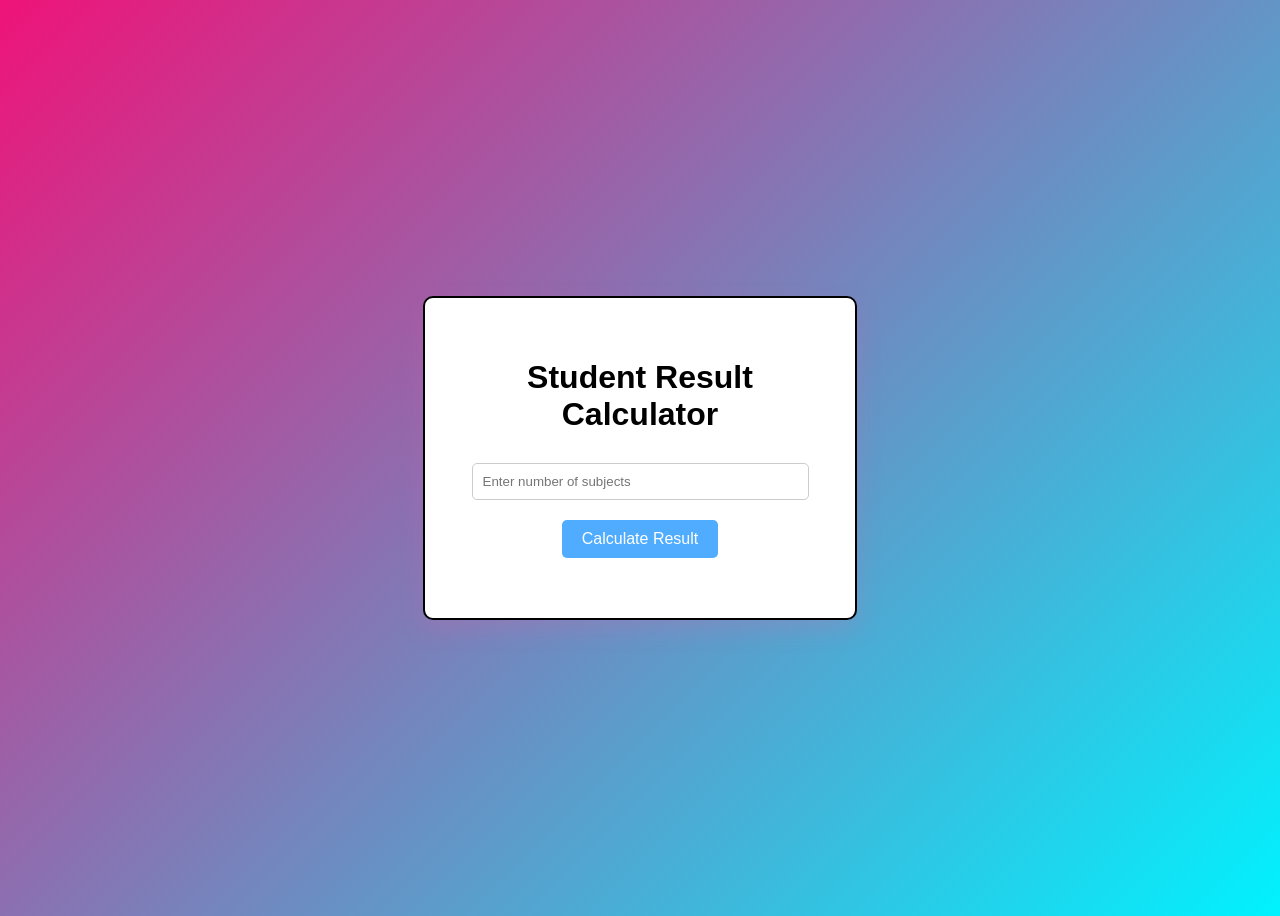
<file: Web-Design-Workshop-2/EXPERIMENT-4/index.html>
<!DOCTYPE html>
<html>
<head>
    <title>Student Result Calculator</title>
    <link rel="stylesheet" href="style.css">
</head>

<body>

<div class="container">
    <h1>Student Result Calculator</h1>

    <input type="number" id="n" placeholder="Enter number of subjects">

    <button onclick="calculateResult()">Calculate Result</button>

    <div id="result"></div>
</div>

<script src="main.js"></script>

</body>
</html>
</file>
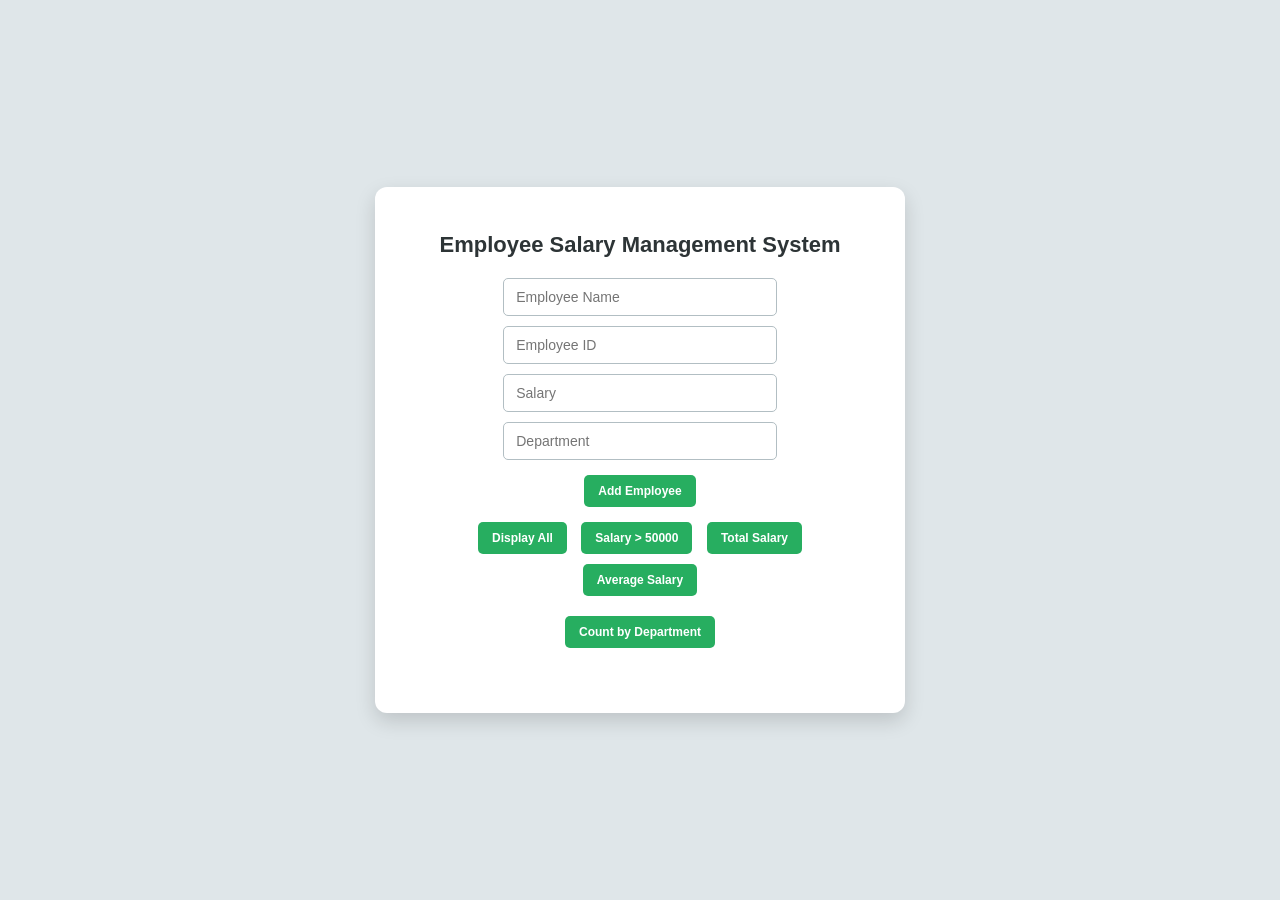
<file: Web-Design-Workshop-2/EXPERIMENT-5/index.html>
<!DOCTYPE html>
<html>
<head>
    <title>Employee Salary Management</title>
    <link rel="stylesheet" href="style.css">
</head>

<body>

<div class="container">
    <h1>Employee Salary Management System</h1>

    <input type="text" id="empName" placeholder="Employee Name">
    <input type="text" id="empId" placeholder="Employee ID">
    <input type="number" id="empSalary" placeholder="Salary">
    <input type="text" id="empDept" placeholder="Department">

    <button class="add-btn" onclick="addEmployee()">Add Employee</button>

    <div class="action-btns">
        <button onclick="displayEmployees()">Display All</button>
        <button onclick="salaryAbove()">Salary > 50000</button>
        <button onclick="totalSalary()">Total Salary</button>
        <button onclick="averageSalary()">Average Salary</button>
    </div>

    <button onclick="countDepartment()">Count by Department</button>

    <div id="output"></div>
</div>

<script src="main.js"></script>

</body>
</html>
</file>
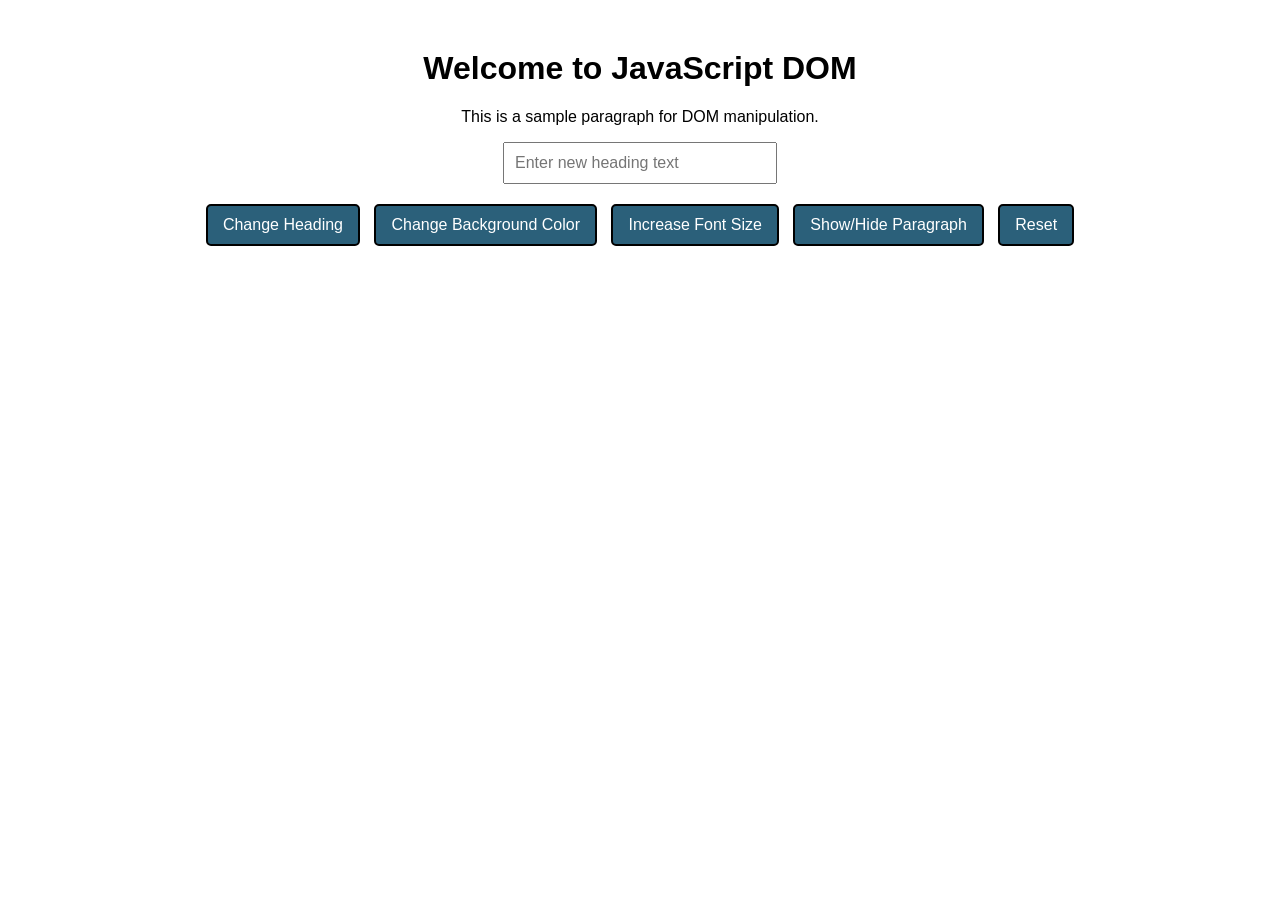
<file: Web-Design-Workshop-2/EXPERIMENT-6/index.html>
<!DOCTYPE html> 
<html lang="en"> 
<head> 
    <title>Experiment 6 - DOM Manipulation and Event Handling</title>
    <link rel="stylesheet" href="style.css">
</head>
<body> 
    <h1 id="heading">Welcome to JavaScript DOM</h1> 
    <p id="para">This is a sample paragraph for DOM manipulation.</p> 
    <input type="text" id="textInput" placeholder="Enter new heading text"> 
    <br> 
    <button id="changeTextBtn">Change Heading</button> 
    <button id="bgColorBtn">Change Background Color</button> 
    <button id="fontSizeBtn">Increase Font Size</button> 
    <button id="toggleParaBtn">Show/Hide Paragraph</button> 
    <button id="resetBtn">Reset</button> 
 
    <script src="main.js" defer></script> 
</body> 
</html>
</file>
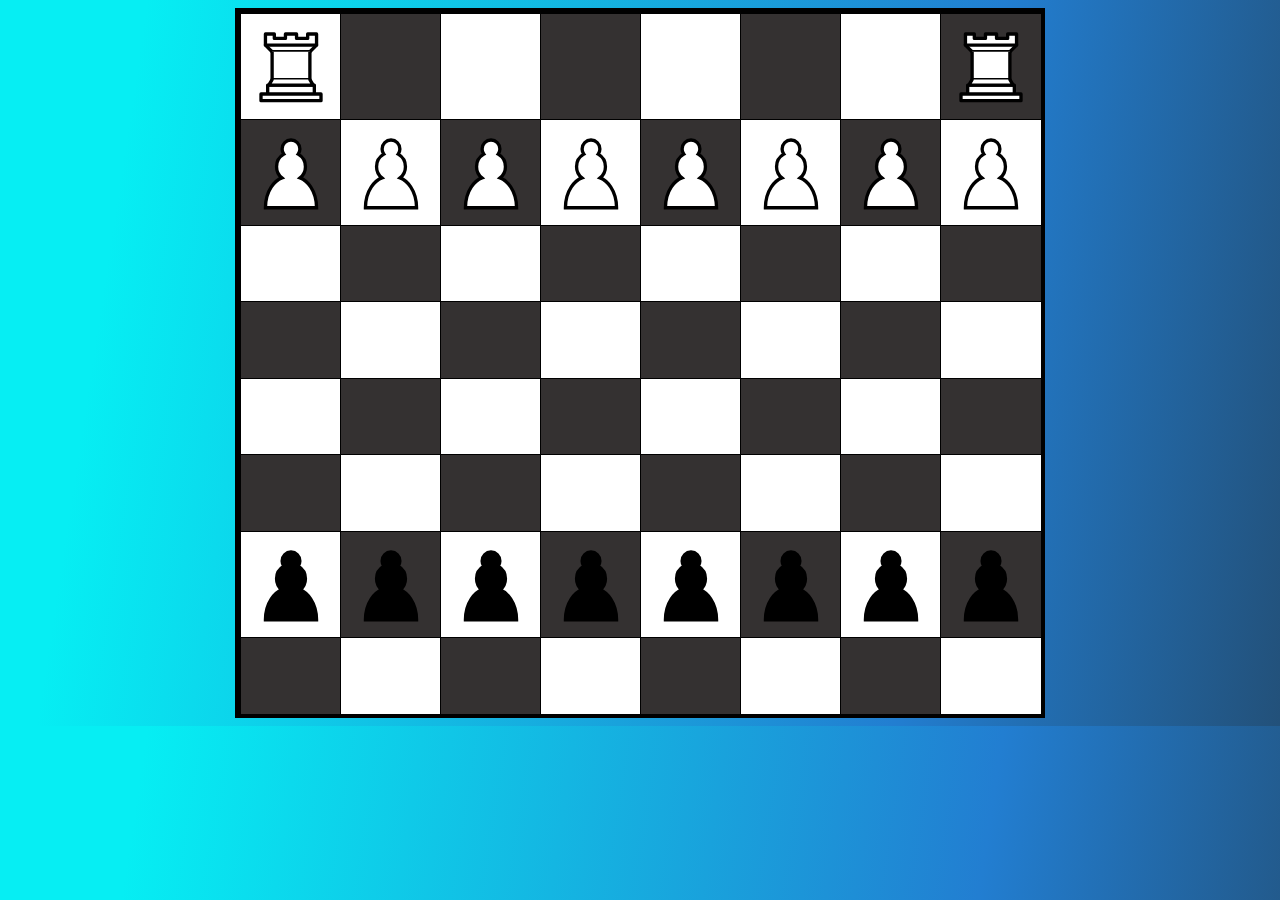
<file: chess.html>
<!DOCTYPE html>
<html lang="en">
<head>
    <meta charset="UTF-8">
    <meta name="viewport" content="width=device-width, initial-scale=1.0">
    <title>CHESS</title>
    <link rel="stylesheet" href="chess.css">
</head>
<body>
    <center>
    <div class="main">
        <div class="box1" id="whiterook1"><svg xmlns="http://www.w3.org/2000/svg" viewBox="0 0 45 45">
  <g fill="#fff" fill-rule="evenodd" stroke="#000" stroke-width="1.5" stroke-linecap="round" stroke-linejoin="round">
    <path d="M9 39h27v-3H9v3zM12 36v-4h21v4H12zM11 14V9h4v2h5V9h5v2h5V9h4v5" stroke-linecap="butt"/>
    <path d="M34 14l-3 3H14l-3-3"/>
    <path d="M31 17v12.5H14V17" stroke-linecap="butt" stroke-linejoin="miter"/>
    <path d="M31 29.5l1.5 2.5h-20l1.5-2.5"/>
    <path d="M11 14h23" fill="none" stroke-linejoin="miter"/>
  </g>
</svg>
</div>
        <div class="box" id="whiteknight1"></div>
        <div class="box1" id="whitebishop1"></div>
        <div class="box" id="whitequeen"></div>
        <div class="box1" id="whiteking"></div>
        <div class="box" id="whitebishop2"></div>   
        <div class="box1" id="whiteknight2"></div>
        <div class="box" class="whiterook2"><svg xmlns="http://www.w3.org/2000/svg" viewBox="0 0 45 45">
  <g fill="#fff" fill-rule="evenodd" stroke="#000" stroke-width="1.5" stroke-linecap="round" stroke-linejoin="round">
    <path d="M9 39h27v-3H9v3zM12 36v-4h21v4H12zM11 14V9h4v2h5V9h5v2h5V9h4v5" stroke-linecap="butt"/>
    <path d="M34 14l-3 3H14l-3-3"/>
    <path d="M31 17v12.5H14V17" stroke-linecap="butt" stroke-linejoin="miter"/>
    <path d="M31 29.5l1.5 2.5h-20l1.5-2.5"/>
    <path d="M11 14h23" fill="none" stroke-linejoin="miter"/>
  </g>
</svg></div>
        <div class="box" class="whitepawn"><svg xmlns="http://www.w3.org/2000/svg" viewBox="0 0 45 45">
  <path d="M22.5 9c-2.21 0-4 1.79-4 4 0 .89.29 1.71.78 2.38C17.33 16.5 16 18.59 16 21c0 2.03.94 3.84 2.41 5.03C15.41 27.09 11 31.58 11 39.5H34c0-7.92-4.41-12.41-7.41-13.47C28.06 24.84 29 23.03 29 21c0-2.41-1.33-4.5-3.28-5.62.49-.67.78-1.49.78-2.38 0-2.21-1.79-4-4-4z" fill="#fff" stroke="#000" stroke-width="1.5" stroke-linecap="round"/>
</svg></div>
        <div class="box1" class="whitepawn"><svg xmlns="http://www.w3.org/2000/svg" viewBox="0 0 45 45">
  <path d="M22.5 9c-2.21 0-4 1.79-4 4 0 .89.29 1.71.78 2.38C17.33 16.5 16 18.59 16 21c0 2.03.94 3.84 2.41 5.03C15.41 27.09 11 31.58 11 39.5H34c0-7.92-4.41-12.41-7.41-13.47C28.06 24.84 29 23.03 29 21c0-2.41-1.33-4.5-3.28-5.62.49-.67.78-1.49.78-2.38 0-2.21-1.79-4-4-4z" fill="#fff" stroke="#000" stroke-width="1.5" stroke-linecap="round"/>
</svg></div>
        <div class="box" class="whitepawn"><svg xmlns="http://www.w3.org/2000/svg" viewBox="0 0 45 45">
  <path d="M22.5 9c-2.21 0-4 1.79-4 4 0 .89.29 1.71.78 2.38C17.33 16.5 16 18.59 16 21c0 2.03.94 3.84 2.41 5.03C15.41 27.09 11 31.58 11 39.5H34c0-7.92-4.41-12.41-7.41-13.47C28.06 24.84 29 23.03 29 21c0-2.41-1.33-4.5-3.28-5.62.49-.67.78-1.49.78-2.38 0-2.21-1.79-4-4-4z" fill="#fff" stroke="#000" stroke-width="1.5" stroke-linecap="round"/>
</svg></div>
        <div class="box1" class="whitepawn"><svg xmlns="http://www.w3.org/2000/svg" viewBox="0 0 45 45">
  <path d="M22.5 9c-2.21 0-4 1.79-4 4 0 .89.29 1.71.78 2.38C17.33 16.5 16 18.59 16 21c0 2.03.94 3.84 2.41 5.03C15.41 27.09 11 31.58 11 39.5H34c0-7.92-4.41-12.41-7.41-13.47C28.06 24.84 29 23.03 29 21c0-2.41-1.33-4.5-3.28-5.62.49-.67.78-1.49.78-2.38 0-2.21-1.79-4-4-4z" fill="#fff" stroke="#000" stroke-width="1.5" stroke-linecap="round"/>
</svg></div>
        <div class="box"><svg xmlns="http://www.w3.org/2000/svg" viewBox="0 0 45 45">
  <path d="M22.5 9c-2.21 0-4 1.79-4 4 0 .89.29 1.71.78 2.38C17.33 16.5 16 18.59 16 21c0 2.03.94 3.84 2.41 5.03C15.41 27.09 11 31.58 11 39.5H34c0-7.92-4.41-12.41-7.41-13.47C28.06 24.84 29 23.03 29 21c0-2.41-1.33-4.5-3.28-5.62.49-.67.78-1.49.78-2.38 0-2.21-1.79-4-4-4z" fill="#fff" stroke="#000" stroke-width="1.5" stroke-linecap="round"/>
</svg></div>
        <div class="box1"><svg xmlns="http://www.w3.org/2000/svg" viewBox="0 0 45 45">
  <path d="M22.5 9c-2.21 0-4 1.79-4 4 0 .89.29 1.71.78 2.38C17.33 16.5 16 18.59 16 21c0 2.03.94 3.84 2.41 5.03C15.41 27.09 11 31.58 11 39.5H34c0-7.92-4.41-12.41-7.41-13.47C28.06 24.84 29 23.03 29 21c0-2.41-1.33-4.5-3.28-5.62.49-.67.78-1.49.78-2.38 0-2.21-1.79-4-4-4z" fill="#fff" stroke="#000" stroke-width="1.5" stroke-linecap="round"/>
</svg></div>
        <div class="box"><svg xmlns="http://www.w3.org/2000/svg" viewBox="0 0 45 45">
  <path d="M22.5 9c-2.21 0-4 1.79-4 4 0 .89.29 1.71.78 2.38C17.33 16.5 16 18.59 16 21c0 2.03.94 3.84 2.41 5.03C15.41 27.09 11 31.58 11 39.5H34c0-7.92-4.41-12.41-7.41-13.47C28.06 24.84 29 23.03 29 21c0-2.41-1.33-4.5-3.28-5.62.49-.67.78-1.49.78-2.38 0-2.21-1.79-4-4-4z" fill="#fff" stroke="#000" stroke-width="1.5" stroke-linecap="round"/>
</svg></div>
        <div class="box1"><svg xmlns="http://www.w3.org/2000/svg" viewBox="0 0 45 45">
  <path d="M22.5 9c-2.21 0-4 1.79-4 4 0 .89.29 1.71.78 2.38C17.33 16.5 16 18.59 16 21c0 2.03.94 3.84 2.41 5.03C15.41 27.09 11 31.58 11 39.5H34c0-7.92-4.41-12.41-7.41-13.47C28.06 24.84 29 23.03 29 21c0-2.41-1.33-4.5-3.28-5.62.49-.67.78-1.49.78-2.38 0-2.21-1.79-4-4-4z" fill="#fff" stroke="#000" stroke-width="1.5" stroke-linecap="round"/>
</svg></div>
        <div class="box1"></div>
        <div class="box"></div>
        <div class="box1"></div>
        <div class="box"></div>
        <div class="box1"></div>
        <div class="box"></div>
        <div class="box1"></div>
        <div class="box"></div>
        <div class="box"></div>
        <div class="box1"></div>
        <div class="box"></div>
        <div class="box1"></div>
        <div class="box"></div>
        <div class="box1"></div>
        <div class="box"></div>
        <div class="box1"></div>
        <div class="box1"></div>
        <div class="box"></div>
        <div class="box1"></div>
        <div class="box"></div>
        <div class="box1"></div>
        <div class="box"></div>
        <div class="box1"></div>
        <div class="box"></div>
        <div class="box"></div>
        <div class="box1"></div>
        <div class="box"></div>
        <div class="box1"></div>
        <div class="box"></div>
        <div class="box1"></div>
        <div class="box"></div>
        <div class="box1"></div>
        <div class="box1" class="blackpawn"><svg xmlns="http://www.w3.org/2000/svg" viewBox="0 0 45 45">
  <path d="M22.5 9c-2.21 0-4 1.79-4 4 0 .89.29 1.71.78 2.38C17.33 16.5 16 18.59 16 21c0 2.03.94 3.84 2.41 5.03C15.41 27.09 11 31.58 11 39.5H34c0-7.92-4.41-12.41-7.41-13.47C28.06 24.84 29 23.03 29 21c0-2.41-1.33-4.5-3.28-5.62.49-.67.78-1.49.78-2.38 0-2.21-1.79-4-4-4z" fill="#000" stroke="#000" stroke-width="1.5" stroke-linecap="round"/>
</svg></div>
        <div class="box"><svg xmlns="http://www.w3.org/2000/svg" viewBox="0 0 45 45">
  <path d="M22.5 9c-2.21 0-4 1.79-4 4 0 .89.29 1.71.78 2.38C17.33 16.5 16 18.59 16 21c0 2.03.94 3.84 2.41 5.03C15.41 27.09 11 31.58 11 39.5H34c0-7.92-4.41-12.41-7.41-13.47C28.06 24.84 29 23.03 29 21c0-2.41-1.33-4.5-3.28-5.62.49-.67.78-1.49.78-2.38 0-2.21-1.79-4-4-4z" fill="#000" stroke="#000" stroke-width="1.5" stroke-linecap="round"/>
</svg></div>
        <div class="box1"><svg xmlns="http://www.w3.org/2000/svg" viewBox="0 0 45 45">
  <path d="M22.5 9c-2.21 0-4 1.79-4 4 0 .89.29 1.71.78 2.38C17.33 16.5 16 18.59 16 21c0 2.03.94 3.84 2.41 5.03C15.41 27.09 11 31.58 11 39.5H34c0-7.92-4.41-12.41-7.41-13.47C28.06 24.84 29 23.03 29 21c0-2.41-1.33-4.5-3.28-5.62.49-.67.78-1.49.78-2.38 0-2.21-1.79-4-4-4z" fill="#000" stroke="#000" stroke-width="1.5" stroke-linecap="round"/>
</svg></div>
        <div class="box"><svg xmlns="http://www.w3.org/2000/svg" viewBox="0 0 45 45">
  <path d="M22.5 9c-2.21 0-4 1.79-4 4 0 .89.29 1.71.78 2.38C17.33 16.5 16 18.59 16 21c0 2.03.94 3.84 2.41 5.03C15.41 27.09 11 31.58 11 39.5H34c0-7.92-4.41-12.41-7.41-13.47C28.06 24.84 29 23.03 29 21c0-2.41-1.33-4.5-3.28-5.62.49-.67.78-1.49.78-2.38 0-2.21-1.79-4-4-4z" fill="#000" stroke="#000" stroke-width="1.5" stroke-linecap="round"/>
</svg></div>
        <div class="box1"><svg xmlns="http://www.w3.org/2000/svg" viewBox="0 0 45 45">
  <path d="M22.5 9c-2.21 0-4 1.79-4 4 0 .89.29 1.71.78 2.38C17.33 16.5 16 18.59 16 21c0 2.03.94 3.84 2.41 5.03C15.41 27.09 11 31.58 11 39.5H34c0-7.92-4.41-12.41-7.41-13.47C28.06 24.84 29 23.03 29 21c0-2.41-1.33-4.5-3.28-5.62.49-.67.78-1.49.78-2.38 0-2.21-1.79-4-4-4z" fill="#000" stroke="#000" stroke-width="1.5" stroke-linecap="round"/>
</svg></div>
        <div class="box"><svg xmlns="http://www.w3.org/2000/svg" viewBox="0 0 45 45">
  <path d="M22.5 9c-2.21 0-4 1.79-4 4 0 .89.29 1.71.78 2.38C17.33 16.5 16 18.59 16 21c0 2.03.94 3.84 2.41 5.03C15.41 27.09 11 31.58 11 39.5H34c0-7.92-4.41-12.41-7.41-13.47C28.06 24.84 29 23.03 29 21c0-2.41-1.33-4.5-3.28-5.62.49-.67.78-1.49.78-2.38 0-2.21-1.79-4-4-4z" fill="#000" stroke="#000" stroke-width="1.5" stroke-linecap="round"/>
</svg></div>
        <div class="box1"><svg xmlns="http://www.w3.org/2000/svg" viewBox="0 0 45 45">
  <path d="M22.5 9c-2.21 0-4 1.79-4 4 0 .89.29 1.71.78 2.38C17.33 16.5 16 18.59 16 21c0 2.03.94 3.84 2.41 5.03C15.41 27.09 11 31.58 11 39.5H34c0-7.92-4.41-12.41-7.41-13.47C28.06 24.84 29 23.03 29 21c0-2.41-1.33-4.5-3.28-5.62.49-.67.78-1.49.78-2.38 0-2.21-1.79-4-4-4z" fill="#000" stroke="#000" stroke-width="1.5" stroke-linecap="round"/>
</svg></div>
        <div class="box"><svg xmlns="http://www.w3.org/2000/svg" viewBox="0 0 45 45">
  <path d="M22.5 9c-2.21 0-4 1.79-4 4 0 .89.29 1.71.78 2.38C17.33 16.5 16 18.59 16 21c0 2.03.94 3.84 2.41 5.03C15.41 27.09 11 31.58 11 39.5H34c0-7.92-4.41-12.41-7.41-13.47C28.06 24.84 29 23.03 29 21c0-2.41-1.33-4.5-3.28-5.62.49-.67.78-1.49.78-2.38 0-2.21-1.79-4-4-4z" fill="#000" stroke="#000" stroke-width="1.5" stroke-linecap="round"/>
</svg></div>
        <div class="box"></div>
        <div class="box1"></div>
        <div class="box"></div>
        <div class="box1"></div>
        <div class="box"></div>
        <div class="box1"></div>
        <div class="box"></div>
        <div class="box1"></div>
    </div>
    </center>
</body>
</html>
</file>
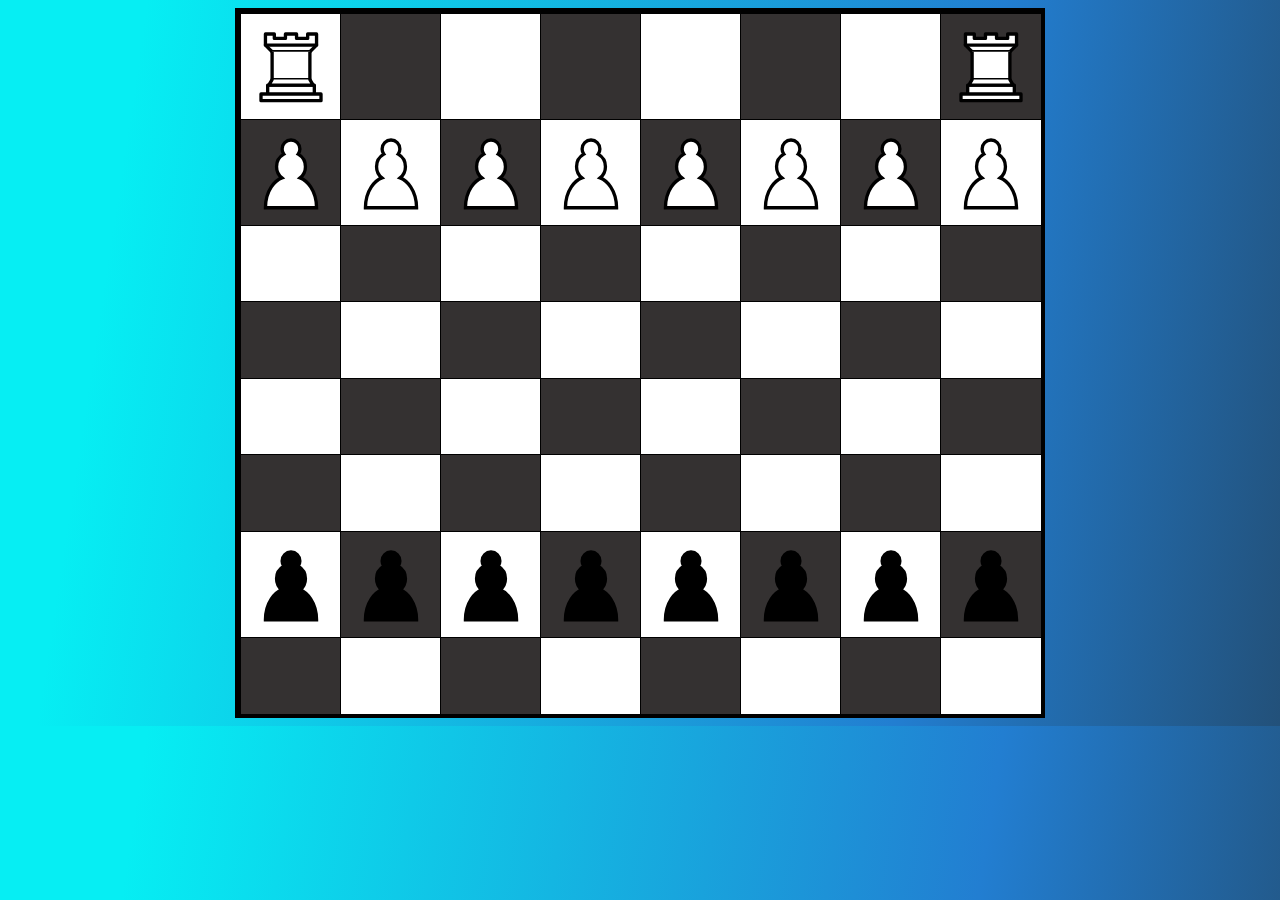
<file: BASIC/chess.html>
<!DOCTYPE html>
<html lang="en">
<head>
    <meta charset="UTF-8">
    <meta name="viewport" content="width=device-width, initial-scale=1.0">
    <title>CHESS</title>
    <link rel="stylesheet" href="chess.css">
</head>
<body>
  <script src="variable.js"></script>
    <center>
    <div class="main">
        <div class="box1" id="whiterook1"><svg xmlns="http://www.w3.org/2000/svg" viewBox="0 0 45 45">
  <g fill="#fff" fill-rule="evenodd" stroke="#000" stroke-width="1.5" stroke-linecap="round" stroke-linejoin="round">
    <path d="M9 39h27v-3H9v3zM12 36v-4h21v4H12zM11 14V9h4v2h5V9h5v2h5V9h4v5" stroke-linecap="butt"/>
    <path d="M34 14l-3 3H14l-3-3"/>
    <path d="M31 17v12.5H14V17" stroke-linecap="butt" stroke-linejoin="miter"/>
    <path d="M31 29.5l1.5 2.5h-20l1.5-2.5"/>
    <path d="M11 14h23" fill="none" stroke-linejoin="miter"/>
  </g>
</svg>
</div>
        <div class="box" id="whiteknight1"></div>
        <div class="box1" id="whitebishop1"></div>
        <div class="box" id="whitequeen"></div>
        <div class="box1" id="whiteking"></div>
        <div class="box" id="whitebishop2"></div>   
        <div class="box1" id="whiteknight2"></div>
        <div class="box" class="whiterook2"><svg xmlns="http://www.w3.org/2000/svg" viewBox="0 0 45 45">
  <g fill="#fff" fill-rule="evenodd" stroke="#000" stroke-width="1.5" stroke-linecap="round" stroke-linejoin="round">
    <path d="M9 39h27v-3H9v3zM12 36v-4h21v4H12zM11 14V9h4v2h5V9h5v2h5V9h4v5" stroke-linecap="butt"/>
    <path d="M34 14l-3 3H14l-3-3"/>
    <path d="M31 17v12.5H14V17" stroke-linecap="butt" stroke-linejoin="miter"/>
    <path d="M31 29.5l1.5 2.5h-20l1.5-2.5"/>
    <path d="M11 14h23" fill="none" stroke-linejoin="miter"/>
  </g>
</svg></div>
        <div class="box" class="whitepawn"><svg xmlns="http://www.w3.org/2000/svg" viewBox="0 0 45 45">
  <path d="M22.5 9c-2.21 0-4 1.79-4 4 0 .89.29 1.71.78 2.38C17.33 16.5 16 18.59 16 21c0 2.03.94 3.84 2.41 5.03C15.41 27.09 11 31.58 11 39.5H34c0-7.92-4.41-12.41-7.41-13.47C28.06 24.84 29 23.03 29 21c0-2.41-1.33-4.5-3.28-5.62.49-.67.78-1.49.78-2.38 0-2.21-1.79-4-4-4z" fill="#fff" stroke="#000" stroke-width="1.5" stroke-linecap="round"/>
</svg></div>
        <div class="box1" class="whitepawn"><svg xmlns="http://www.w3.org/2000/svg" viewBox="0 0 45 45">
  <path d="M22.5 9c-2.21 0-4 1.79-4 4 0 .89.29 1.71.78 2.38C17.33 16.5 16 18.59 16 21c0 2.03.94 3.84 2.41 5.03C15.41 27.09 11 31.58 11 39.5H34c0-7.92-4.41-12.41-7.41-13.47C28.06 24.84 29 23.03 29 21c0-2.41-1.33-4.5-3.28-5.62.49-.67.78-1.49.78-2.38 0-2.21-1.79-4-4-4z" fill="#fff" stroke="#000" stroke-width="1.5" stroke-linecap="round"/>
</svg></div>
        <div class="box" class="whitepawn"><svg xmlns="http://www.w3.org/2000/svg" viewBox="0 0 45 45">
  <path d="M22.5 9c-2.21 0-4 1.79-4 4 0 .89.29 1.71.78 2.38C17.33 16.5 16 18.59 16 21c0 2.03.94 3.84 2.41 5.03C15.41 27.09 11 31.58 11 39.5H34c0-7.92-4.41-12.41-7.41-13.47C28.06 24.84 29 23.03 29 21c0-2.41-1.33-4.5-3.28-5.62.49-.67.78-1.49.78-2.38 0-2.21-1.79-4-4-4z" fill="#fff" stroke="#000" stroke-width="1.5" stroke-linecap="round"/>
</svg></div>
        <div class="box1" class="whitepawn"><svg xmlns="http://www.w3.org/2000/svg" viewBox="0 0 45 45">
  <path d="M22.5 9c-2.21 0-4 1.79-4 4 0 .89.29 1.71.78 2.38C17.33 16.5 16 18.59 16 21c0 2.03.94 3.84 2.41 5.03C15.41 27.09 11 31.58 11 39.5H34c0-7.92-4.41-12.41-7.41-13.47C28.06 24.84 29 23.03 29 21c0-2.41-1.33-4.5-3.28-5.62.49-.67.78-1.49.78-2.38 0-2.21-1.79-4-4-4z" fill="#fff" stroke="#000" stroke-width="1.5" stroke-linecap="round"/>
</svg></div>
        <div class="box"><svg xmlns="http://www.w3.org/2000/svg" viewBox="0 0 45 45">
  <path d="M22.5 9c-2.21 0-4 1.79-4 4 0 .89.29 1.71.78 2.38C17.33 16.5 16 18.59 16 21c0 2.03.94 3.84 2.41 5.03C15.41 27.09 11 31.58 11 39.5H34c0-7.92-4.41-12.41-7.41-13.47C28.06 24.84 29 23.03 29 21c0-2.41-1.33-4.5-3.28-5.62.49-.67.78-1.49.78-2.38 0-2.21-1.79-4-4-4z" fill="#fff" stroke="#000" stroke-width="1.5" stroke-linecap="round"/>
</svg></div>
        <div class="box1"><svg xmlns="http://www.w3.org/2000/svg" viewBox="0 0 45 45">
  <path d="M22.5 9c-2.21 0-4 1.79-4 4 0 .89.29 1.71.78 2.38C17.33 16.5 16 18.59 16 21c0 2.03.94 3.84 2.41 5.03C15.41 27.09 11 31.58 11 39.5H34c0-7.92-4.41-12.41-7.41-13.47C28.06 24.84 29 23.03 29 21c0-2.41-1.33-4.5-3.28-5.62.49-.67.78-1.49.78-2.38 0-2.21-1.79-4-4-4z" fill="#fff" stroke="#000" stroke-width="1.5" stroke-linecap="round"/>
</svg></div>
        <div class="box"><svg xmlns="http://www.w3.org/2000/svg" viewBox="0 0 45 45">
  <path d="M22.5 9c-2.21 0-4 1.79-4 4 0 .89.29 1.71.78 2.38C17.33 16.5 16 18.59 16 21c0 2.03.94 3.84 2.41 5.03C15.41 27.09 11 31.58 11 39.5H34c0-7.92-4.41-12.41-7.41-13.47C28.06 24.84 29 23.03 29 21c0-2.41-1.33-4.5-3.28-5.62.49-.67.78-1.49.78-2.38 0-2.21-1.79-4-4-4z" fill="#fff" stroke="#000" stroke-width="1.5" stroke-linecap="round"/>
</svg></div>
        <div class="box1"><svg xmlns="http://www.w3.org/2000/svg" viewBox="0 0 45 45">
  <path d="M22.5 9c-2.21 0-4 1.79-4 4 0 .89.29 1.71.78 2.38C17.33 16.5 16 18.59 16 21c0 2.03.94 3.84 2.41 5.03C15.41 27.09 11 31.58 11 39.5H34c0-7.92-4.41-12.41-7.41-13.47C28.06 24.84 29 23.03 29 21c0-2.41-1.33-4.5-3.28-5.62.49-.67.78-1.49.78-2.38 0-2.21-1.79-4-4-4z" fill="#fff" stroke="#000" stroke-width="1.5" stroke-linecap="round"/>
</svg></div>
        <div class="box1"></div>
        <div class="box"></div>
        <div class="box1"></div>
        <div class="box"></div>
        <div class="box1"></div>
        <div class="box"></div>
        <div class="box1"></div>
        <div class="box"></div>
        <div class="box"></div>
        <div class="box1"></div>
        <div class="box"></div>
        <div class="box1"></div>
        <div class="box"></div>
        <div class="box1"></div>
        <div class="box"></div>
        <div class="box1"></div>
        <div class="box1"></div>
        <div class="box"></div>
        <div class="box1"></div>
        <div class="box"></div>
        <div class="box1"></div>
        <div class="box"></div>
        <div class="box1"></div>
        <div class="box"></div>
        <div class="box"></div>
        <div class="box1"></div>
        <div class="box"></div>
        <div class="box1"></div>
        <div class="box"></div>
        <div class="box1"></div>
        <div class="box"></div>
        <div class="box1"></div>
        <div class="box1" class="blackpawn"><svg xmlns="http://www.w3.org/2000/svg" viewBox="0 0 45 45">
  <path d="M22.5 9c-2.21 0-4 1.79-4 4 0 .89.29 1.71.78 2.38C17.33 16.5 16 18.59 16 21c0 2.03.94 3.84 2.41 5.03C15.41 27.09 11 31.58 11 39.5H34c0-7.92-4.41-12.41-7.41-13.47C28.06 24.84 29 23.03 29 21c0-2.41-1.33-4.5-3.28-5.62.49-.67.78-1.49.78-2.38 0-2.21-1.79-4-4-4z" fill="#000" stroke="#000" stroke-width="1.5" stroke-linecap="round"/>
</svg></div>
        <div class="box"><svg xmlns="http://www.w3.org/2000/svg" viewBox="0 0 45 45">
  <path d="M22.5 9c-2.21 0-4 1.79-4 4 0 .89.29 1.71.78 2.38C17.33 16.5 16 18.59 16 21c0 2.03.94 3.84 2.41 5.03C15.41 27.09 11 31.58 11 39.5H34c0-7.92-4.41-12.41-7.41-13.47C28.06 24.84 29 23.03 29 21c0-2.41-1.33-4.5-3.28-5.62.49-.67.78-1.49.78-2.38 0-2.21-1.79-4-4-4z" fill="#000" stroke="#000" stroke-width="1.5" stroke-linecap="round"/>
</svg></div>
        <div class="box1"><svg xmlns="http://www.w3.org/2000/svg" viewBox="0 0 45 45">
  <path d="M22.5 9c-2.21 0-4 1.79-4 4 0 .89.29 1.71.78 2.38C17.33 16.5 16 18.59 16 21c0 2.03.94 3.84 2.41 5.03C15.41 27.09 11 31.58 11 39.5H34c0-7.92-4.41-12.41-7.41-13.47C28.06 24.84 29 23.03 29 21c0-2.41-1.33-4.5-3.28-5.62.49-.67.78-1.49.78-2.38 0-2.21-1.79-4-4-4z" fill="#000" stroke="#000" stroke-width="1.5" stroke-linecap="round"/>
</svg></div>
        <div class="box"><svg xmlns="http://www.w3.org/2000/svg" viewBox="0 0 45 45">
  <path d="M22.5 9c-2.21 0-4 1.79-4 4 0 .89.29 1.71.78 2.38C17.33 16.5 16 18.59 16 21c0 2.03.94 3.84 2.41 5.03C15.41 27.09 11 31.58 11 39.5H34c0-7.92-4.41-12.41-7.41-13.47C28.06 24.84 29 23.03 29 21c0-2.41-1.33-4.5-3.28-5.62.49-.67.78-1.49.78-2.38 0-2.21-1.79-4-4-4z" fill="#000" stroke="#000" stroke-width="1.5" stroke-linecap="round"/>
</svg></div>
        <div class="box1"><svg xmlns="http://www.w3.org/2000/svg" viewBox="0 0 45 45">
  <path d="M22.5 9c-2.21 0-4 1.79-4 4 0 .89.29 1.71.78 2.38C17.33 16.5 16 18.59 16 21c0 2.03.94 3.84 2.41 5.03C15.41 27.09 11 31.58 11 39.5H34c0-7.92-4.41-12.41-7.41-13.47C28.06 24.84 29 23.03 29 21c0-2.41-1.33-4.5-3.28-5.62.49-.67.78-1.49.78-2.38 0-2.21-1.79-4-4-4z" fill="#000" stroke="#000" stroke-width="1.5" stroke-linecap="round"/>
</svg></div>
        <div class="box"><svg xmlns="http://www.w3.org/2000/svg" viewBox="0 0 45 45">
  <path d="M22.5 9c-2.21 0-4 1.79-4 4 0 .89.29 1.71.78 2.38C17.33 16.5 16 18.59 16 21c0 2.03.94 3.84 2.41 5.03C15.41 27.09 11 31.58 11 39.5H34c0-7.92-4.41-12.41-7.41-13.47C28.06 24.84 29 23.03 29 21c0-2.41-1.33-4.5-3.28-5.62.49-.67.78-1.49.78-2.38 0-2.21-1.79-4-4-4z" fill="#000" stroke="#000" stroke-width="1.5" stroke-linecap="round"/>
</svg></div>
        <div class="box1"><svg xmlns="http://www.w3.org/2000/svg" viewBox="0 0 45 45">
  <path d="M22.5 9c-2.21 0-4 1.79-4 4 0 .89.29 1.71.78 2.38C17.33 16.5 16 18.59 16 21c0 2.03.94 3.84 2.41 5.03C15.41 27.09 11 31.58 11 39.5H34c0-7.92-4.41-12.41-7.41-13.47C28.06 24.84 29 23.03 29 21c0-2.41-1.33-4.5-3.28-5.62.49-.67.78-1.49.78-2.38 0-2.21-1.79-4-4-4z" fill="#000" stroke="#000" stroke-width="1.5" stroke-linecap="round"/>
</svg></div>
        <div class="box"><svg xmlns="http://www.w3.org/2000/svg" viewBox="0 0 45 45">
  <path d="M22.5 9c-2.21 0-4 1.79-4 4 0 .89.29 1.71.78 2.38C17.33 16.5 16 18.59 16 21c0 2.03.94 3.84 2.41 5.03C15.41 27.09 11 31.58 11 39.5H34c0-7.92-4.41-12.41-7.41-13.47C28.06 24.84 29 23.03 29 21c0-2.41-1.33-4.5-3.28-5.62.49-.67.78-1.49.78-2.38 0-2.21-1.79-4-4-4z" fill="#000" stroke="#000" stroke-width="1.5" stroke-linecap="round"/>
</svg></div>
        <div class="box"></div>
        <div class="box1"></div>
        <div class="box"></div>
        <div class="box1"></div>
        <div class="box"></div>
        <div class="box1"></div>
        <div class="box"></div>
        <div class="box1"></div>
    </div>
    </center>
</body>
</html>
</file>
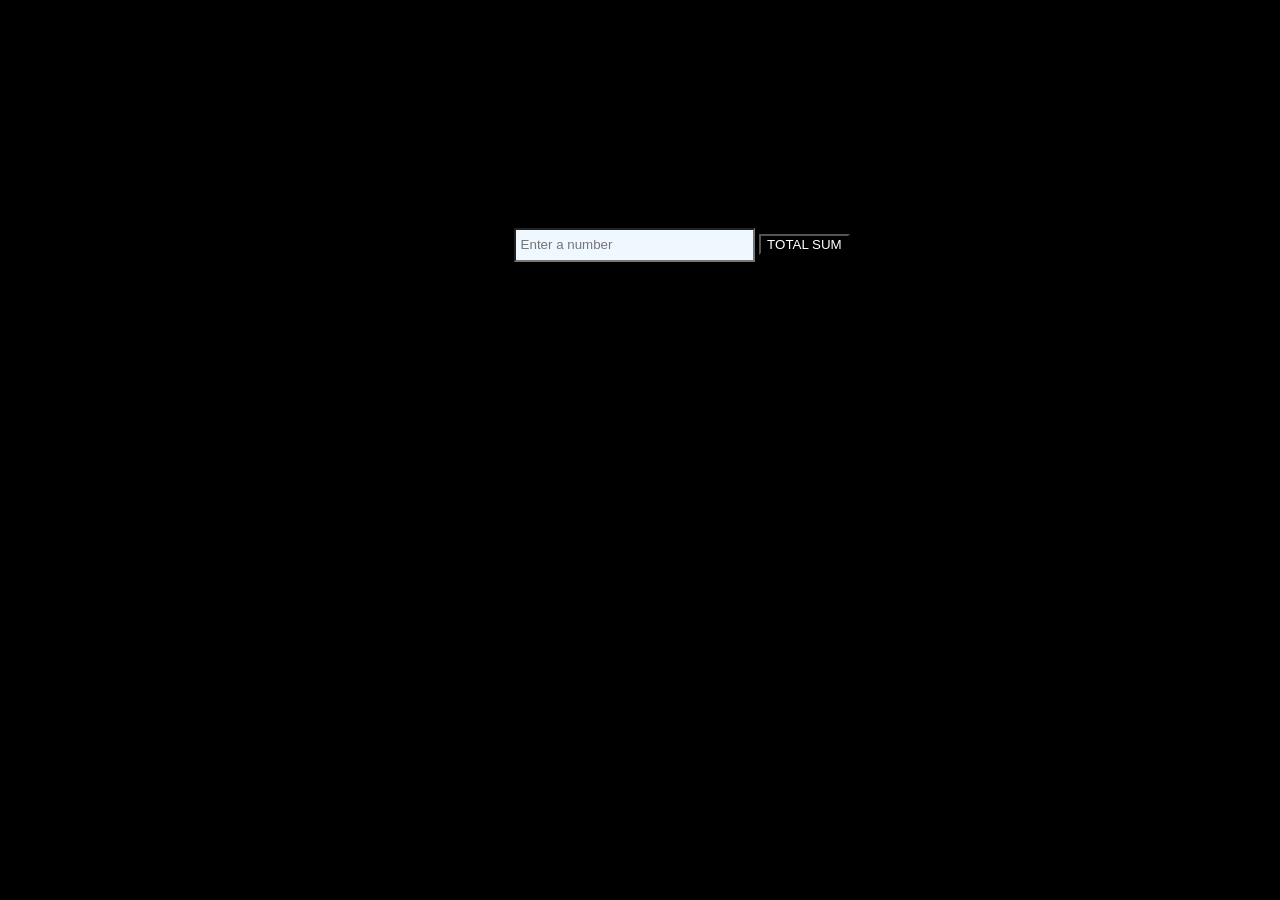
<file: MIDTERM LAB 1/SumOfN.html>
<!DOCTYPE html>
<html lang="en">
<head>
    <meta charset="UTF-8">
    <meta name="viewport" content="width=device-width, initial-scale=1.0">
    <title>Sum of N</title>
</head>

<body>
    <style>
        *{
          background-color: black;  
          color:white;
        }
        #parent{
            margin-left:40%;
            margin-top:18%;
        }
        #user{
            padding: 5px;
            height:20px;
            width: 30%;
            background-color: aliceblue;
            color:black; 
        }
        #output{
            margin-left: 48%;
            margin-top:8px;
            font-size:25px;
        }


    </style>
    <div id="parent">
    <input type="number" placeholder="Enter a number" id="user">
    <button id="btn" onclick="sum()">TOTAL SUM</button>
        </div>
    <div id="output"></div>
    <script src="script.js">
    </script>
</body>
</html>
</file>
<file: Web-Design-Workshop-2/EXPERIMENT-4/style.css>
body{
    font-family: Arial, Helvetica, sans-serif;
    background: linear-gradient(135deg,#ef1379,#00f2fe);
    height: 100vh;
    display:flex;
    justify-content:center;
    align-items:center;
}

.container{
    background:white;
    border:2px solid;
    padding:40px;
    border-radius:10px;
    width:350px;
    text-align:center;
    box-shadow:0px 10px 25px rgba(236, 96, 169, 0.2);
}

h1{
    margin-bottom:20px;
}

input{
    width:90%;
    padding:10px;
    margin-top:10px;
    margin-bottom:20px;
    border:1px solid #ccc;
    border-radius:5px;
}

button{
    padding:10px 20px;
    background:#4facfe;
    border:none;
    color:white;
    font-size:16px;
    border-radius:5px;
    cursor:pointer;
}

button:hover{
    background:#2c8ef4;
}

#result{
    margin-top:20px;
    font-size:18px;
    font-weight:bold;
}
</file>
<file: Web-Design-Workshop-2/EXPERIMENT-5/style.css>
body {
    font-family: Arial, Helvetica, sans-serif;
    background: #dfe6e9;
    height: 100vh;
    display: flex;
    justify-content: center;
    align-items: center;
    margin: 0;
}

.container {
    background: white;
    padding: 30px 40px;
    border-radius: 12px;
    width: 450px;
    text-align: center;
    box-shadow: 0px 8px 20px rgba(0, 0, 0, 0.15);
}

h1 {
    margin-bottom: 20px;
    color: #2d3436;
    font-size: 22px;
}

input {
    display: block;
    width: 55%;
    margin: 10px auto;
    padding: 10px 12px;
    border: 1px solid #b2bec3;
    border-radius: 5px;
    font-size: 14px;
    outline: none;
}

input:focus {
    border-color: #27ae60;
}

.add-btn {
    margin: 15px auto 10px;
    display: block;
}

.action-btns {
    margin: 10px 0;
}

button {
    margin: 5px;
    padding: 9px 14px;
    border: none;
    border-radius: 5px;
    background: #27ae60;
    color: white;
    cursor: pointer;
    font-size: 12px;
    font-weight: bold;
}

button:hover {
    background: #219a52;
}

#output {
    margin-top: 20px;
    text-align: left;
    font-weight: bold;
    padding: 5px;
}
</file>
<file: Web-Design-Workshop-2/EXPERIMENT-6/style.css>
body { 
    font-family: Arial, sans-serif; 
    text-align: center; margin-top: 50px; 
    background-color: white; 
    transition: background-color 0.3s ease; 
} 
input { 
    padding: 10px;  width: 250px; 
    font-size: 16px; 
    margin-bottom: 15px; 
}

button { 
    padding: 10px 15px; margin: 5px; 
    font-size: 16px; cursor: pointer; 
    background-color: #2b607a; color: white; 
    border-radius: 5px; 
    border:2px solid black; 
}

button:hover { 
    background-color: #0056b3; 
}
</file>
<file: chess.css>
body{
    background-image: linear-gradient( 98.7deg,  rgba(6,238,243,1) 10.6%, rgba(34,126,209,1) 72.2%, rgba(35,44,51,1) 122.5%, rgba(35,44,51,1) 122.5% );
}
.main{
    display:grid;
    grid-template-columns: repeat(8,1fr);
    grid-template-rows: repeat(8,1fr);
    gap:0px;
    width:800px;
    height:700px;
    border:5px solid black;
}
.box{
    width:100%;
    height: 100%;
    background-color: rgb(52, 49, 49);
    border:1px solid black;
}
.box1{
    width:100%;
    height: 100%;
    border:1px solid black;
    background-color: white;
}
</file>
<file: BASIC/chess.css>
body{
    background-image: linear-gradient( 98.7deg,  rgba(6,238,243,1) 10.6%, rgba(34,126,209,1) 72.2%, rgba(35,44,51,1) 122.5%, rgba(35,44,51,1) 122.5% );
}
.main{
    display:grid;
    grid-template-columns: repeat(8,1fr);
    grid-template-rows: repeat(8,1fr);
    gap:0px;
    width:800px;
    height:700px;
    border:5px solid black;
}
.box{
    width:100%;
    height: 100%;
    background-color: rgb(52, 49, 49);
    border:1px solid black;
}
.box1{
    width:100%;
    height: 100%;
    border:1px solid black;
    background-color: white;
}
</file>
